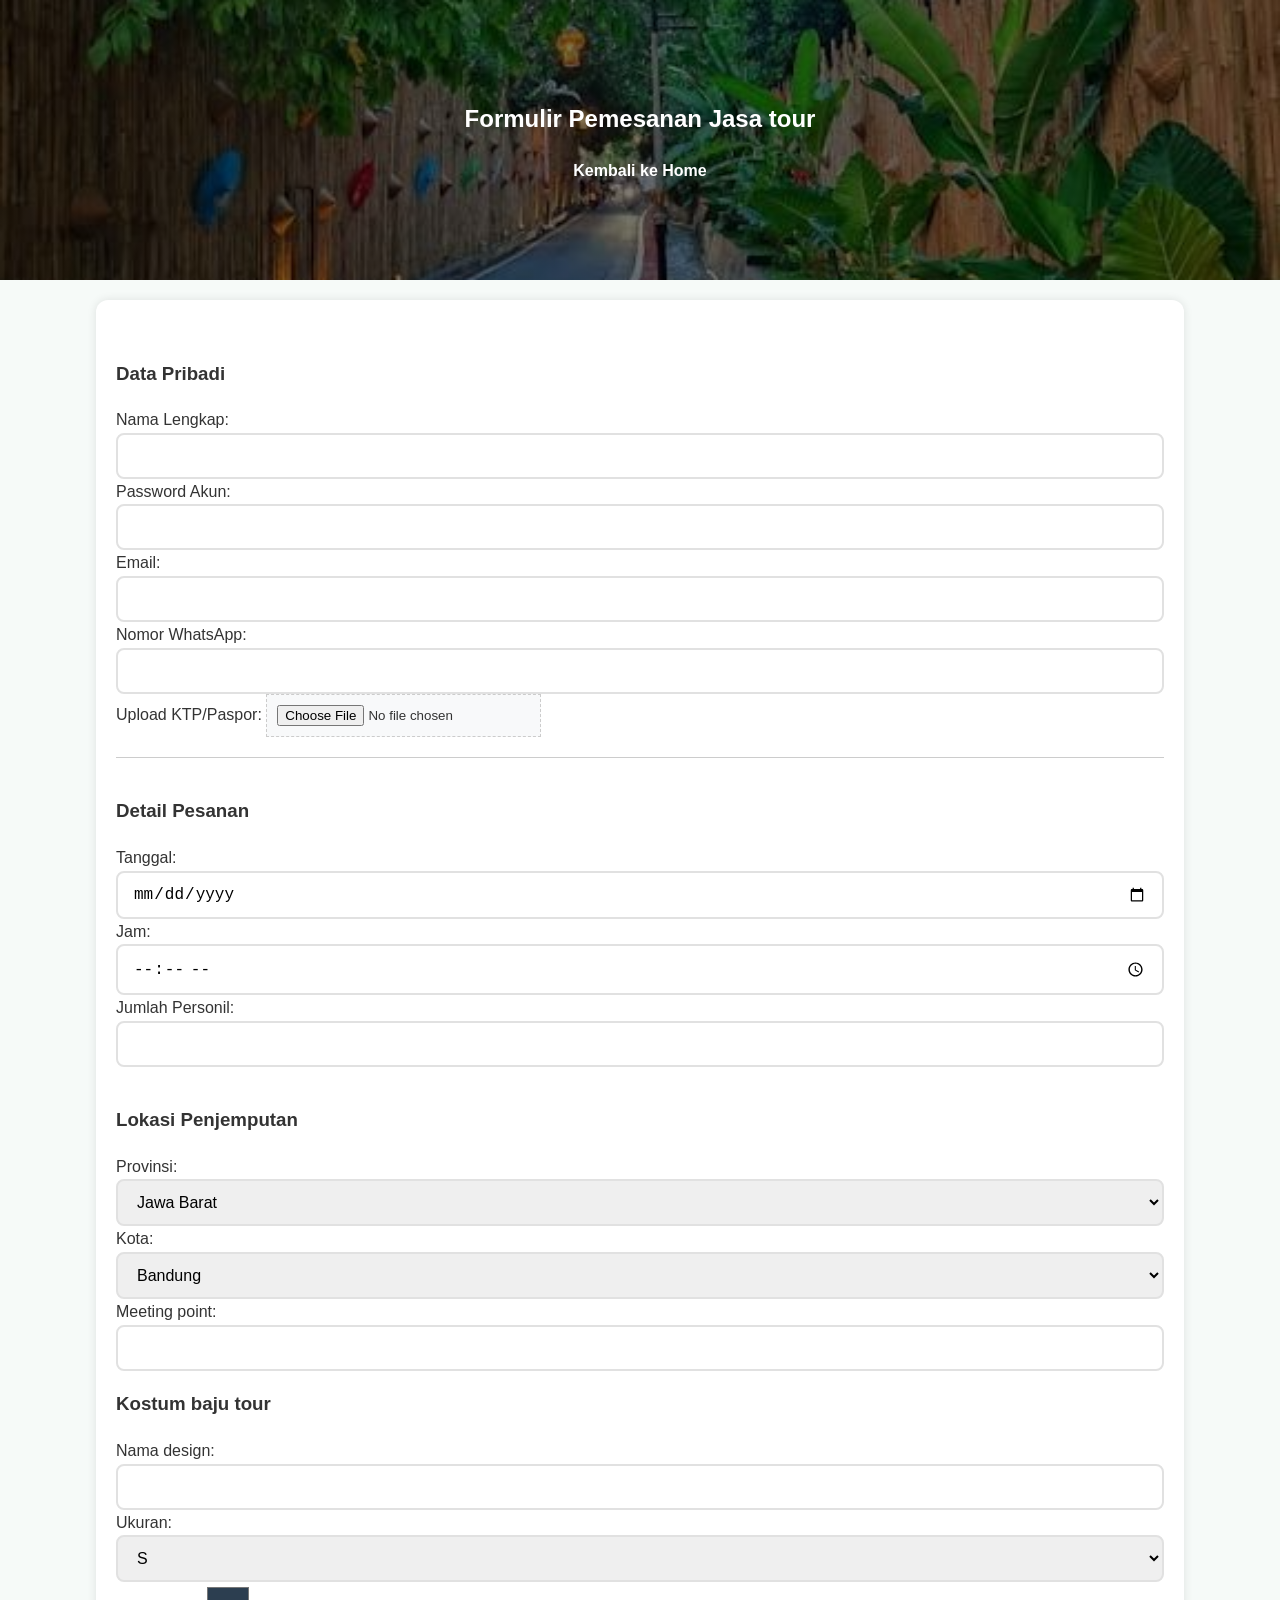
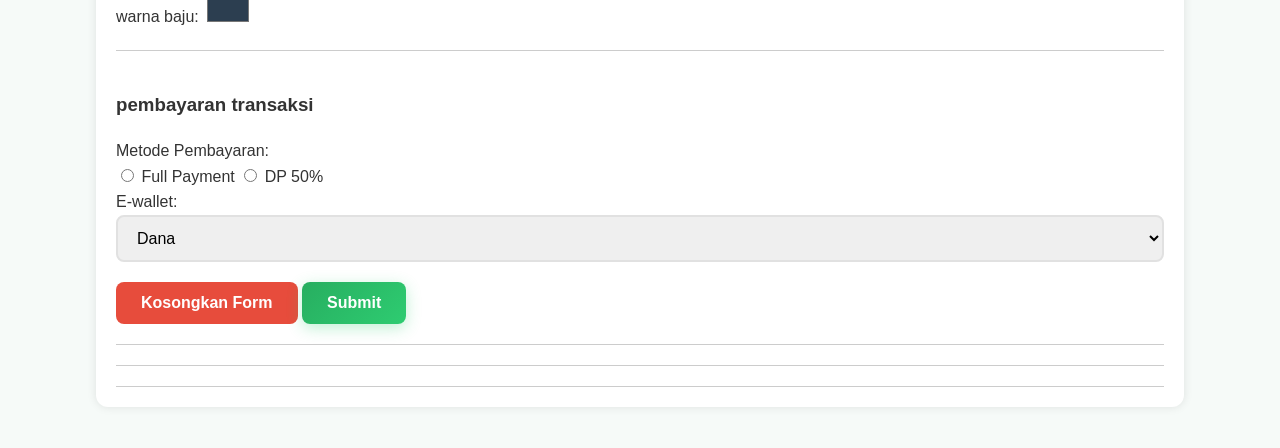
<file: formulir_pemesanan.html>
<!DOCTYPE html>
<html lang="id">
<head>
  <meta charset="UTF-8">
  <meta name="viewport" content="width=device-width, initial-scale=1.0">
  <title>Formulir Pemesanan Lensa Kreatif</title>
  <link rel="stylesheet" href="style.css">
</head>

<body>

<header>
  <nav>
    <h1>Formulir Pemesanan Jasa tour</h1>
    <ul>
      <li><a href="index.html">Kembali ke Home</a></li>
    </ul>
  </nav>
</header>

<main class="container">

<form id="orderForm" class="card">

<section>
  <h3>Data Pribadi</h3>

  <div class="form-group">
    <label>Nama Lengkap:</label>
    <input type="text" name="nama" required>
  </div>

  <div class="form-group">
    <label>Password Akun:</label>
    <input type="password" name="pass" required>
  </div>

  <div class="form-group">
    <label>Email:</label>
    <input type="email" name="email" required>
  </div>

  <div class="form-group">
    <label>Nomor WhatsApp:</label>
    <input type="tel" name="telepon">
  </div>
  
        <div class="form-group">
        <label>Upload KTP/Paspor:</label>
        <input type="file" name="identitas" accept=".jpg,.png,.pdf" required>
      </div>
</section>

<section>
  <h3>Detail Pesanan</h3>

  <div class="form-group">
    <label>Tanggal:</label>
    <input type="date" name="tanggal">
  </div>

  <div class="form-group">
    <label>Jam:</label>
    <input type="time" name="jam">
  </div>

  <div class="form-group">
    <label>Jumlah Personil:</label>
    <input type="number" name="jumlah" min="1" max="50">
  </div>
  
   <section>
      <h3>Lokasi Penjemputan</h3>
      <div class="form-group">
        <label>Provinsi:</label>
        <select name="provinsi" required>
          <option>Jawa Barat</option>
          <option>DKI Jakarta</option>
          <option>Jawa Tengah</option>
        </select>
      </div>

      <div class="form-group">
        <label>Kota:</label>
        <select name="kota" required>
          <option>Bandung</option>
          <option>Jakarta</option>
          <option>Semarang</option>
        </select>
      </div>
       <div class="form-group">
        <label>Meeting point:</label>
          <input type="text" name="nama" required>

        </select>
      </div>
      
  <h3>Kostum baju tour</h3>
  <div class="form-group">
    <label>Nama design:</label>
    <input type="text" name="text" required>
    <label>Ukuran: 
  <select id="ukuran baju">
    <option value="S">S</option>
    <option value="M">M</option>
    <option value="L">L</option>
    <option value="XL">XL</option>
  </select>
</label>
    <label>warna baju:</label>
    <input type="color" name="warna" value="#2c3e50">
  </div>
</section>

<section>
  <h3>pembayaran transaksi</h3>
<div class="form-group">
  <label>Metode Pembayaran:</label><br>
  <input type="radio" name="payment" value="Full Payment" required> Full Payment
  <input type="radio" name="payment" value="DP 50%"> DP 50%
</div>
<div class="form-group">
  <label for="E-wallet">E-wallet:</label>
  <select name="E-wallet" id="E-wallet" required>
    <option value="Dana">Dana</option>
    <option value="OVO">OVO</option>
    <option value="Gopay">Gopay</option>
    <option value="Transfer bank">Transfer bank</option>
  </select>
</div>
<section>
  <input type="reset" value="Kosongkan Form">
  <input type="submit"="Kirim Pesanan">
</section>

</form>

<div id="result" style="display:none; margin-top:20px;"></div>

</main>

<script>
document.getElementById("orderForm").addEventListener("submit", function(e) {
  e.preventDefault();
  const formData = new FormData(this);
  const data = {};
  formData.forEach((value, key) => {
    data[key] = value;
  });
  localStorage.setItem("pesananTerakhir", JSON.stringify(data));
  document.getElementById("result").style.display = "block";
  document.getElementById("result").innerHTML =
    "<pre>" + JSON.stringify(data, null, 2) + "</pre>";

  alert("pesanan " + data.nama + ",anda berhasil disimpan!");
});
</script>
</body>
    </html>
</file>
<file: style.css>
body {
  font-family: 'Segoe UI', Tahoma, Geneva, Verdana, sans-serif;
  margin: 0;
  line-height: 1.6;
  color: #333;
  background-color: #f6faf8;
}
header {
  background: linear-gradient(rgba(0,0,0,0.5), rgba(0,0,0,0.5)),
    url("images (1).jpg") center/cover no-repeat;
  color: white;
  padding: 80px 20px;
  text-align: center;
}

nav ul {
  list-style: none;
  padding: 0;
}

nav ul li {
  display: inline;
  margin: 0 8px;
}

nav ul li a {
  color: white;
  text-decoration: none;
  font-weight: bold;
}

nav ul li a:hover {
  text-decoration: underline;
}
.container {
  width: 85%;
  margin: auto;
  padding: 20px 0;
}

section {
  padding: 20px 0;
  border-bottom: 1px solid #ccc;
}

.card {
  background: white;
  padding: 20px;
  border-radius: 12px;
  box-shadow: 0 0 10px rgba(0,0,0,0.1);
  margin-bottom: 20px;
}

aside {
  background: #e7f6f1;
  padding: 15px;
  border-left: 6px solid #2E8B57;
  border-radius: 10px;
  margin: 20px auto;
  width: 85%;
}
.gallery img {
  width: 100%;
  max-width: 420px;
  height: auto;
  border-radius: 10px;
  margin: 10px;
}
table {
  width: 100%;
  border-collapse: collapse;
  margin-top: 10px;
}

th, td {
  border: 1px solid #ccc;
  padding: 10px;
  text-align: center;
}

th {
  background: #7ED7A3;
  color: #033;
}
input[type="text"],
input[type="email"],
input[type="password"],
input[type="tel"],
input[type="number"],
input[type="url"],
input[type="date"],
input[type="time"],
input[type="search"],
select,
textarea {
  width: 100%;
  padding: 12px 15px;
  border: 2px solid #e1e1e1;
  border-radius: 8px;
  transition: all 0.3s ease;
  box-sizing: border-box;
  font-size: 1rem;
}
input[type="submit"],
input[type="reset"],
input[type="button"],
button {
  padding: 12px 25px;
  border: none;
  border-radius: 8px;
  font-weight: bold;
  cursor: pointer;
  transition: transform 0.2s, box-shadow 0.2s, background 0.3s;
  font-size: 1rem;
  display: inline-block;
}

input[type="submit"] {
  background: linear-gradient(135deg, #27ae60, #2ecc71);
  color: white;
  box-shadow: 0 4px 15px rgba(46, 204, 113, 0.3);
}

input[type="reset"] {
  background: #e74c3c;
  color: white;
}

input[type="button"] {
  background: #34495e;
  color: white;
}

input[type="submit"]:hover,
input[type="reset"]:hover,
input[type="button"]:hover {
  transform: translateY(-2px);
  filter: brightness(1.1);
  box-shadow: 0 6px 20px rgba(0,0,0,0.15);
}

input[type="submit"]:active,
input[type="reset"]:active {
  transform: translateY(0);
}

input[type="color"] {
  height: 45px;
  border: none;
  cursor: pointer;
  background: none;
}

input[type="file"] {
  background: #f8f9fa;
  padding: 10px;
  border: 1px dashed #ccc;
}
footer {
  background: #1f6f52;
  color: white;
  text-align: center;
  padding: 18px;
  margin-top: 30px;
}

@media (max-width: 600px) {
  nav ul li {
    display: block;
    margin-bottom: 10px;
  }

  form {
    padding: 15px;
  }
}
</file>
